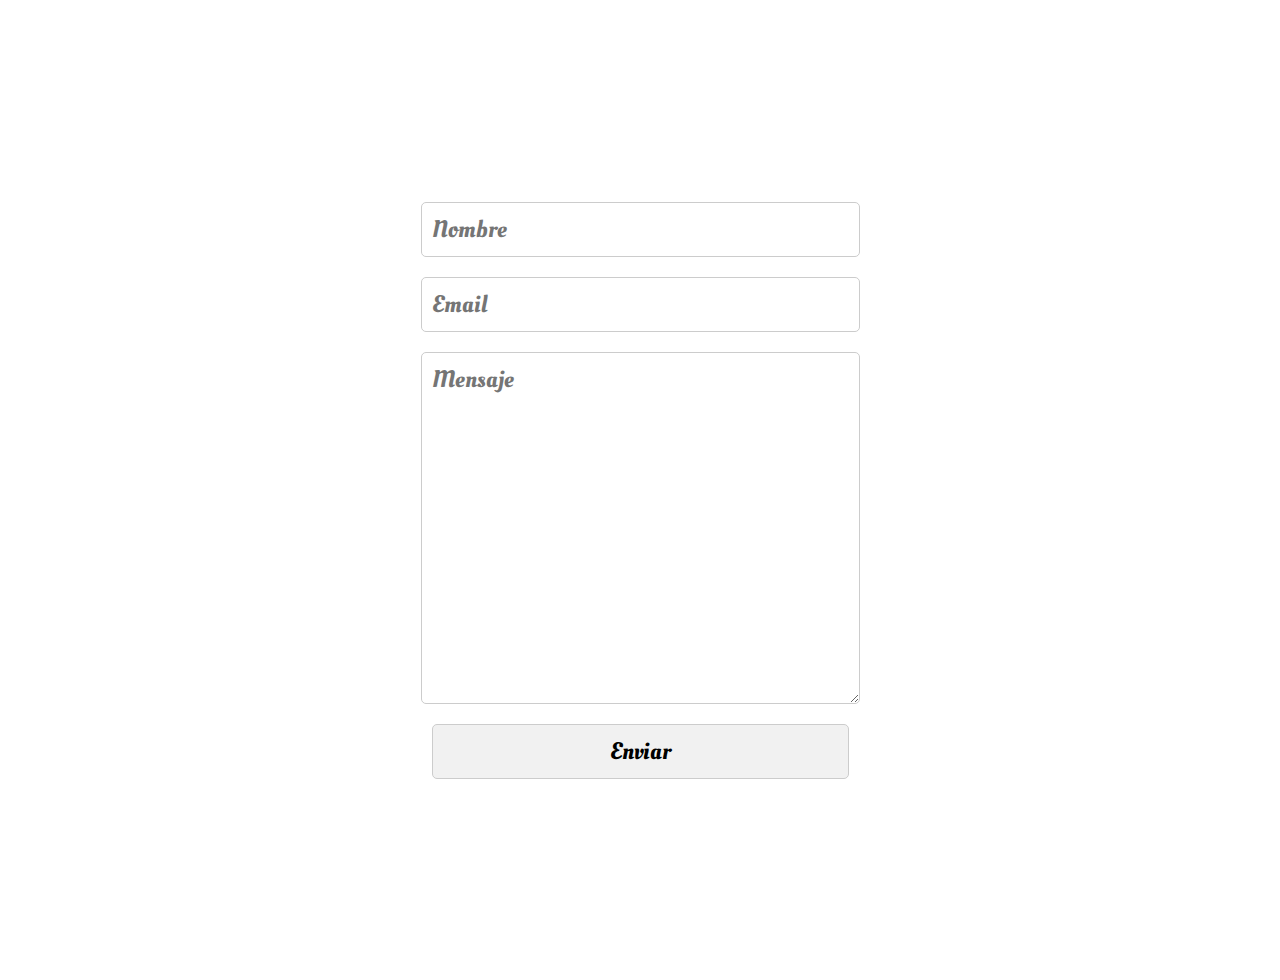
<file: Problem1/index.html>
<!DOCTYPE html>
<html lang="en">
<head>
    <meta charset="UTF-8">
    <meta name="viewport" content="width=device-width, initial-scale=1.0">
    <title>Document</title>
    <link rel="stylesheet" href="style.css">
</head>
<body>
    <form action="" id="miFormulario">
        <input type="text" id="nombre" placeholder="Nombre">
        <input type="email" id="email" placeholder="Email">
        <textarea name="" id="mensaje" cols="30" rows="10" placeholder="Mensaje"></textarea>
        <button id="button" type="submit">Enviar</button>
    </form>
    <script src="script.js"></script>
</body>
</html>
</file>
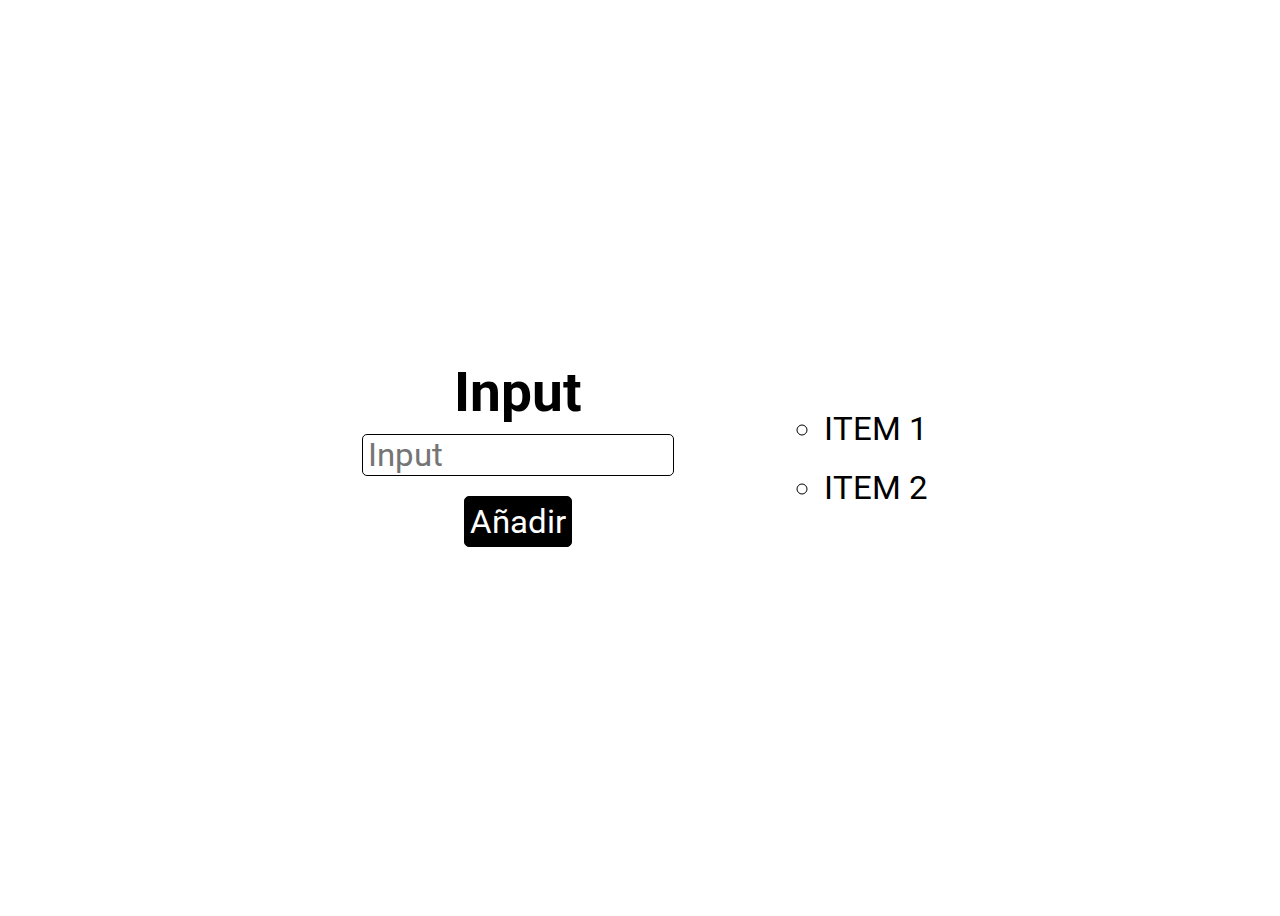
<file: Problem3/index.html>
<!DOCTYPE html>
<html lang="en">
<head>
    <meta charset="UTF-8">
    <meta name="viewport" content="width=device-width, initial-scale=1.0">
    <title>Document</title>
    <link rel="stylesheet" href="style.css">
</head>
<body>
    <section class="inputArea">
        <h3>Input</h3>
        <input type="text" id="input" placeholder="Input"></input>
        <button id="addButton">Añadir</button>
    </section>
    <ul id="unorderedList">
        <li>item 1</li>
        <li>item 2</li>
    </ul>
    <script src="script.js"></script>
</body>
</html>
</file>
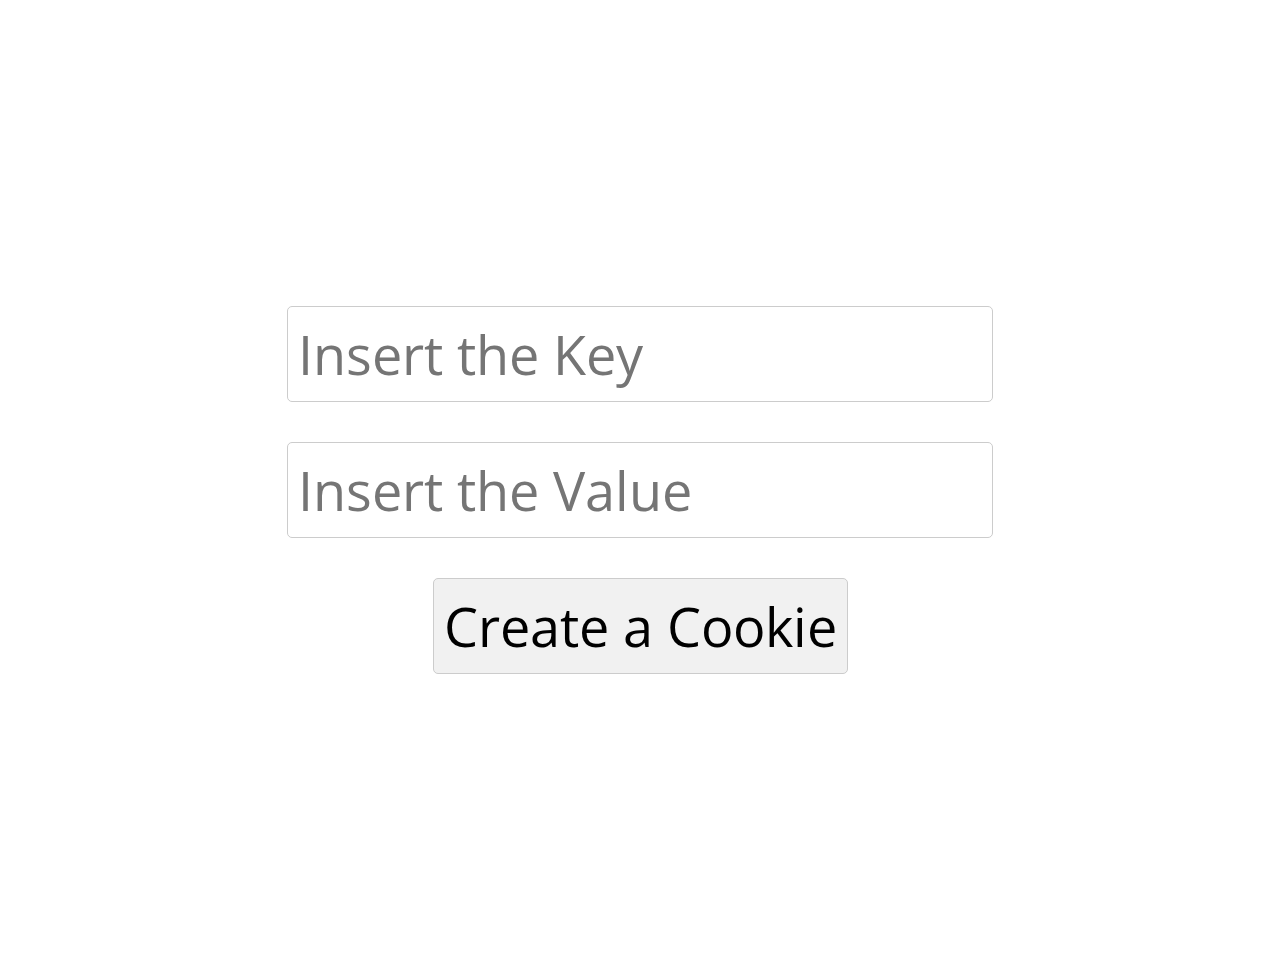
<file: Problem4/index.html>
<!DOCTYPE html>
<html lang="en">
<head>
    <meta charset="UTF-8">
    <meta name="viewport" content="width=device-width, initial-scale=1.0">
    <title>Document</title>
    <link rel="stylesheet" href="style.css">
</head>
<body>
    <input type="text" id="key" placeholder="Insert the Key">
    <input type="text" id="value" placeholder="Insert the Value">
    <button id="create">Create a Cookie</button>
    <script src="script.js"></script>
</body>
</html>
</file>
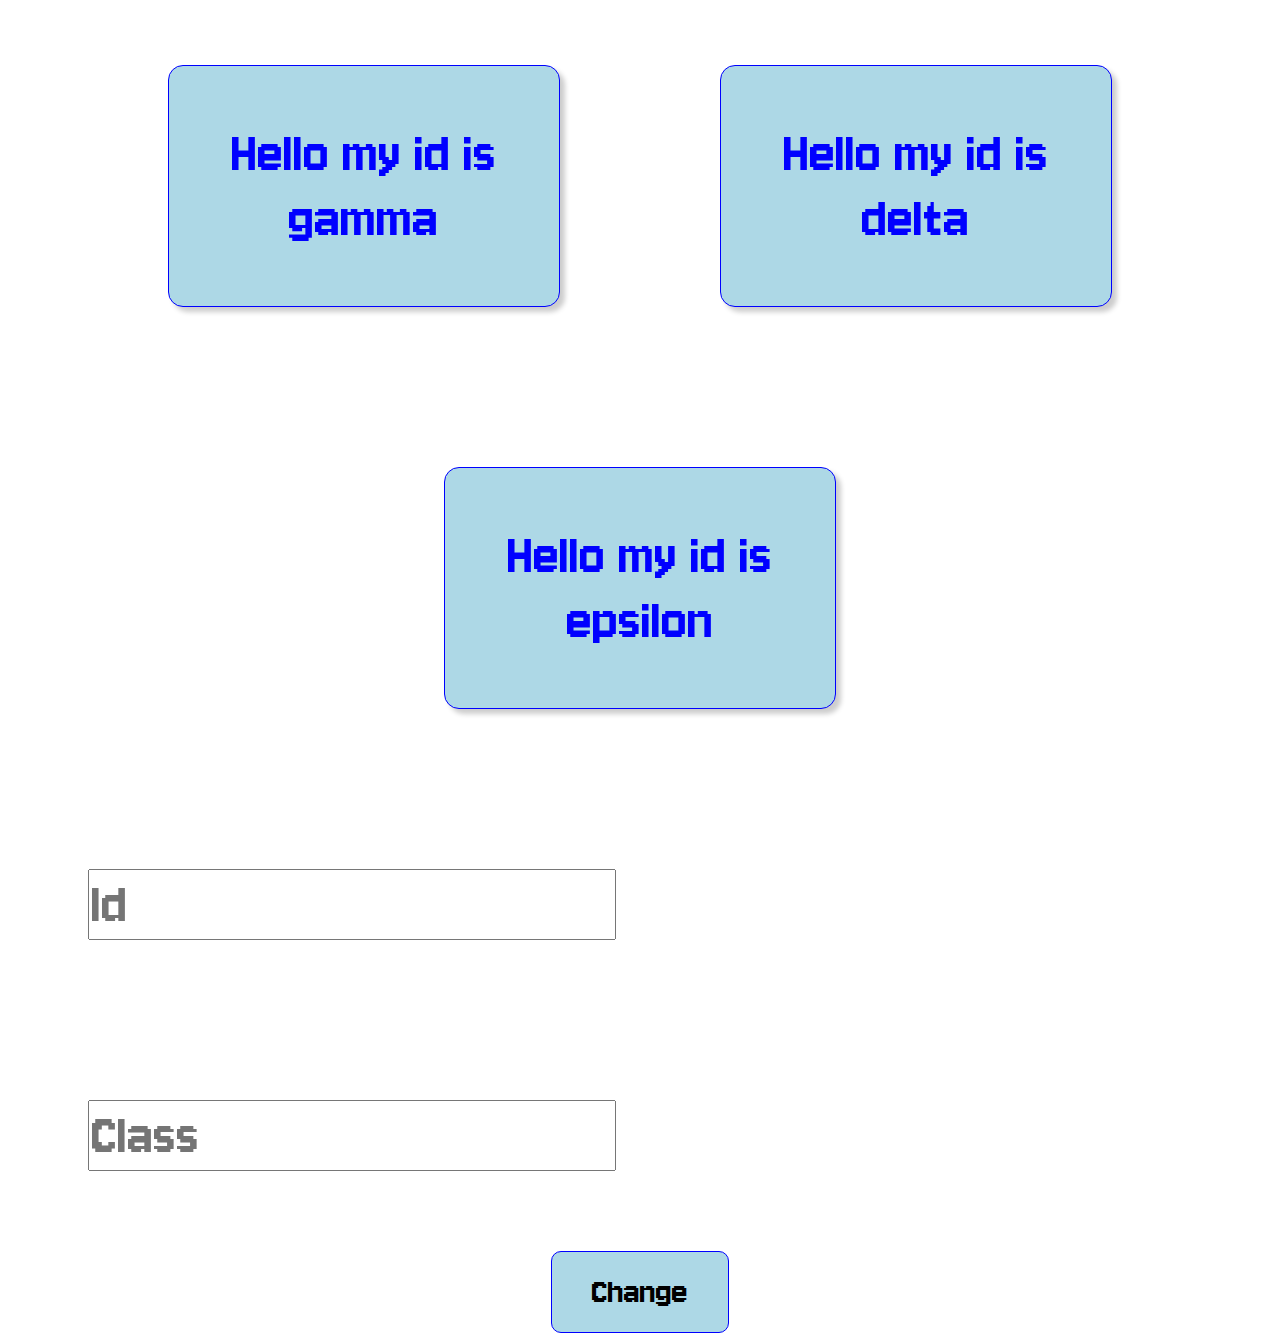
<file: Problem5/index.html>
<!DOCTYPE html>
<html lang="en">
<head>
    <meta charset="UTF-8">
    <meta name="viewport" content="width=device-width, initial-scale=1.0">
    <title>Document</title>
    <link rel="stylesheet" href="style.css">
</head>
<body>
    <section id="museum">
        <div id="alpha">Hello my id is alpha</div>
        <div id="beta">Hello my id is beta</div>
        <div id="gamma">Hello my id is gamma</div>
        <div id="delta">Hello my id is delta</div>
        <div id="epsilon">Hello my id is epsilon</div>
    </section>
    <section id="changeClass">
        <input type="text" id="idToChange" placeholder="Id">
        <input type="text" id="classToAdd" placeholder="Class">
    </section>
    <button id="change">Change</button>
    <script src="script.js"></script>
</body>
</html>
</file>
<file: Problem1/style.css>
/* Import Oleo Script from google fonts */
@import url('https://fonts.googleapis.com/css2?family=Oleo+Script:wght@400;700&display=swap');

body{
    height: 100vh;
    display: flex;
    flex-direction: row;
    align-items: center;
    justify-content: center;
}

*{
    font-family: 'Oleo Script', cursive;
    margin: 20px;
    position: relative;
}

form{
    display: flex;
    flex-direction: column;
    align-items: center;
    justify-content: center;
}

form *{
    width: 100%;
    font-size: 1.5em;
}

form input{
    margin: 10px;
    padding: 10px;
    border-radius: 5px;
    border: 1px solid #ccc;
}

form textarea{
    margin: 10px;
    padding: 10px;
    border-radius: 5px;
    border: 1px solid #ccc;
}

form button{
    margin: 10px;
    padding: 10px;
    border-radius: 5px;
    border: 1px solid #ccc;
    background-color: #f1f1f1;
    cursor: pointer;
}
</file>
<file: Problem3/style.css>
/* Import Roboto */
@import url('https://fonts.googleapis.com/css2?family=Roboto:wght@400;700&display=swap');

body{
    height: 100vh;
    display: flex;
    flex-direction: row;
    align-items: center;
    justify-content: center;
}

*{
    font-family: 'Roboto', sans-serif;
    transition: .5s;
    font-size: 1.2em;
}


body>*{
    margin: 50px;
}

.inputArea{
    display: flex;
    flex-direction: column;
    align-items: center;
    justify-content: center;
}

.inputArea h3{
    font-size: 2em;
    margin: 0px;
    padding: 0px;
}

.inputArea input{
    width: 300px;
    height: 30px;
    margin: 10px;
    padding: 5px;
    border: 1px solid #000;
    border-radius: 5px;
}

.inputArea button{
    margin: 10px;
    padding: 5px;
    border: 1px solid #000;
    border-radius: 5px;
    background-color: #000;
    color: #fff;
    cursor: pointer;
}

.inputArea button:hover{
    background-color: #fff;
    color: #000;
}

ul{
    list-style: circle;
}

ul li{
    text-transform: uppercase;
    animation: PopUp 1s;
    margin: 20px 0;
}

/* Create a keyframe of PopUp */
@keyframes PopUp {
    0% {
        transform: scale(0);
    }
    100% {
        transform: scale(1);
    }
}
</file>
<file: Problem4/style.css>
/* Get the Open Sans  */
@import url('https://fonts.googleapis.com/css2?family=Open+Sans:wght@300;400;600;700&display=swap');

body{
    height: 100vh;
    display: flex;
    flex-direction: column;
    align-items: center;
    justify-content: center;
}

body input{
    padding: 10px;
    border-radius: 5px;
    border: 1px solid #ccc;
}

body button{
    padding: 10px;
    border-radius: 5px;
    border: 1px solid #ccc;
    background-color: #f1f1f1;
    cursor: pointer;
}

*{
    font-family: 'Open Sans', sans-serif;
    font-size: 1.5em;
    margin: 20px;
}
</file>
<file: Problem5/style.css>
@import url('https://fonts.googleapis.com/css2?family=Jersey+10&display=swap');

body{
    height: 100vh;
    display: flex;
    flex-direction: column;
    align-items: center;
    justify-content: center;
}

*{
    font-family: 'Jersey 10', cursive;
    font-size: 1.4em;
}

#museum{
    display: flex;
    flex-direction: row;
    align-items: center;
    justify-content: center;
    flex-wrap: wrap;
}

#museum div{
    display: flex;
    flex-direction: column;
    align-items: center;
    justify-content: center;
    width:350px;
    height: 200px;
    text-align: center;
    text-wrap: wrap;
    color: blue;
    margin: 80px;
    background-color: lightblue;
    border: 1px solid blue;
    border-radius: 15px;
    padding: 20px;
    /* Box shadow */
    box-shadow: 5px 5px 5px rgba(0, 0, 0, 0.2);
}

#changeClass>*{
    margin: 80px;
}

button{
    font-size: 1.2em;
    padding: 20px 40px;
    border-radius: 10px;
    background-color: lightblue;
    border: 1px solid blue;
    cursor: pointer;
}
</file>
